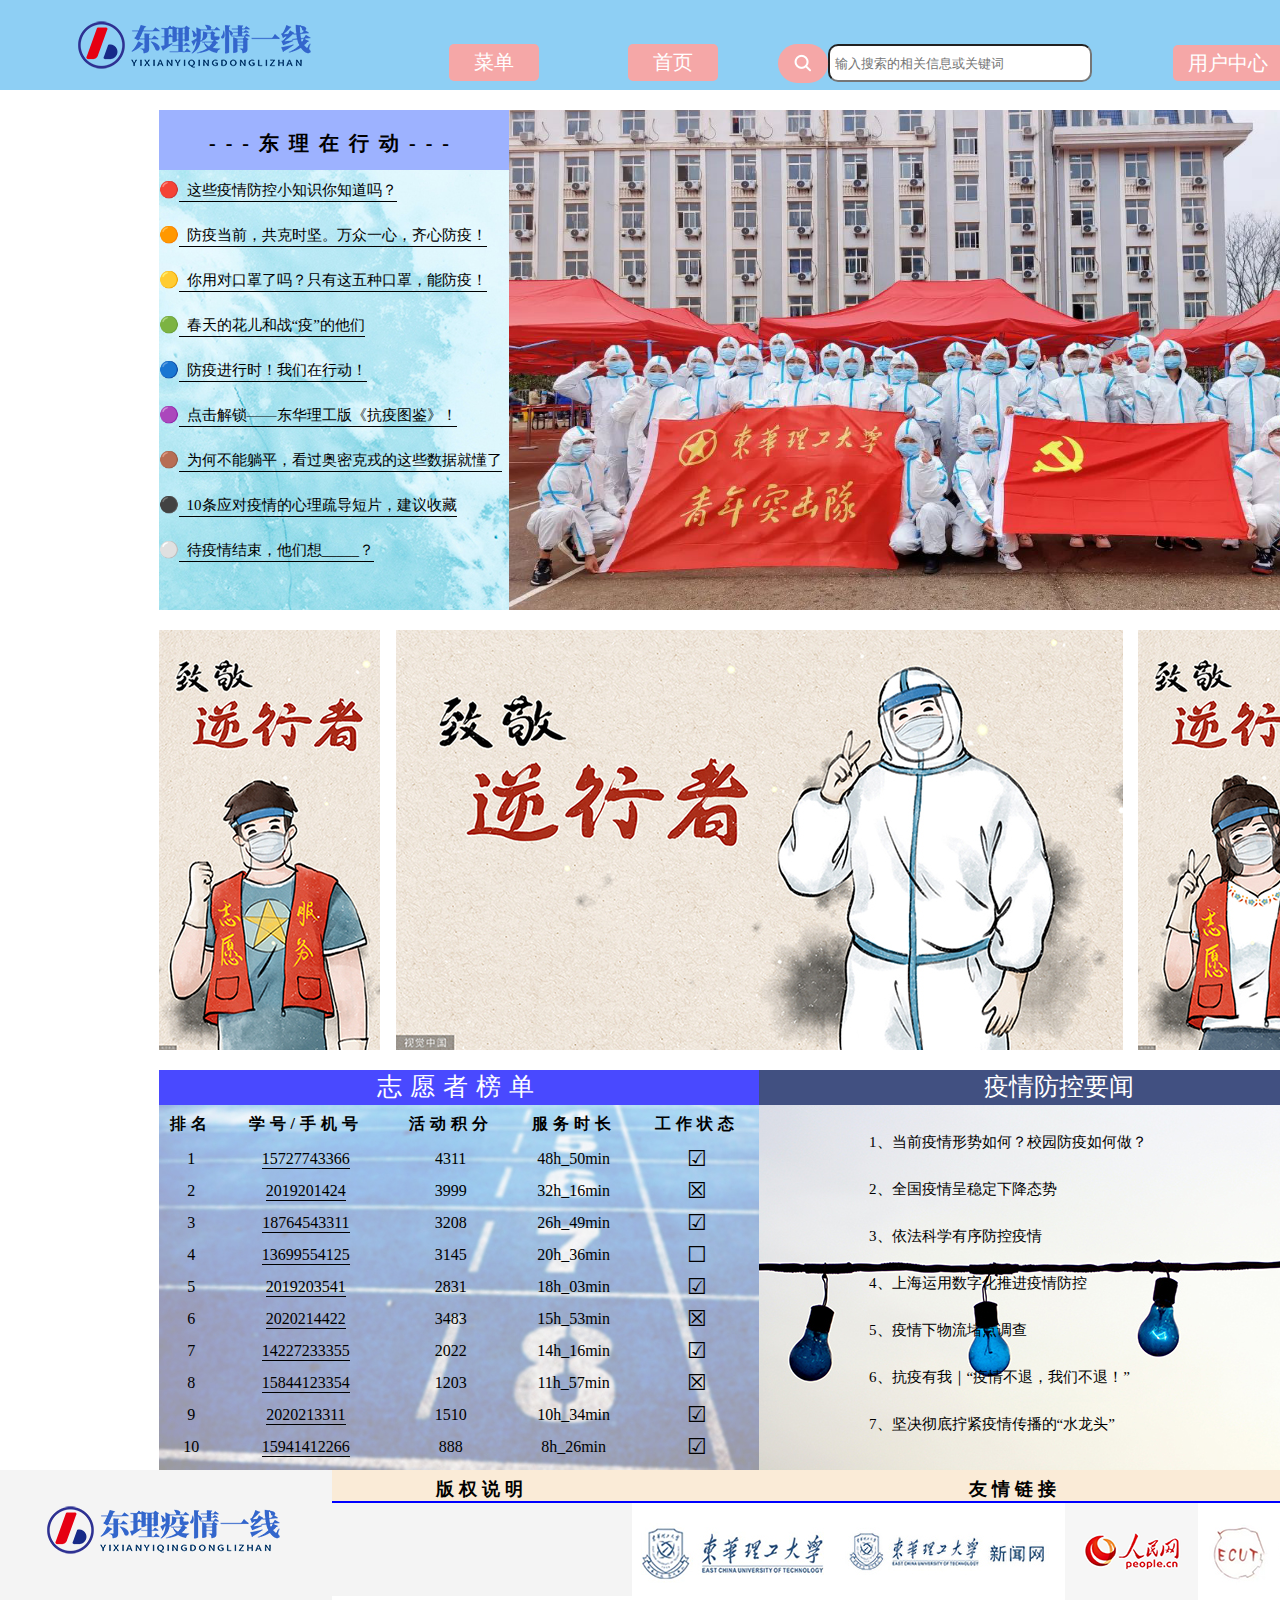
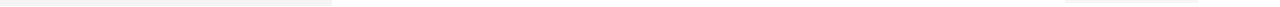
<file: index.html>
<!DOCTYPE html>
<html lang="zh">
<head>
    <meta charset="UTF-8">
    <meta http-equiv="X-UA-Compatible" content="IE=edge">
    <meta name="viewport" content="width=device-width, initial-scale=1.0">
    <title>东理疫情一线</title>
    <link rel="stylesheet" href="./课程考核/index.css">
    <link rel="icon" href="./课程考核/image/icon.ico" >
</head>
<body>
    <div class="container">
        <div class="header">
            <h1>东理精品课</h1>
            <ul class="menu">
                <li><a class="a5" href="./课程考核/login.html">登录/注册</a></li>
                <form action="./课程考核/login.html" method="get" onsubmit="return user_center();">
                    <li><a class="a4" href=""><input type="submit" value="用户中心" class="a44"></a></li>
                </form>
                <form action="#" method="post" onsubmit="return check();">
                    <li><a class="a3"><input type="text" name="search" class="a33" id="search" placeholder="输入搜索的相关信息或关键词"></a></li>
                    <li><a class="a2"><input type="submit" value="000" class="a22"></a></li>
                </form>
                <li><a class="a1" href="./index.html">首页</a></li>
                <div class="nav1">
                    <a href="#" class="cont">菜单</a>
                    <div class="nav2">
                        <a href="./课程考核/image/赣通码.jpg" target="_blank">赣通码</a>
                        <a href="./课程考核/image/昌通码.jpg" target="_blank">昌通码</a>
                        <a href="./课程考核/image/行程码.jpg" target="_blank">行程码</a>
                    </div>
                </div> 
            </ul>
        </div>
        <div class="content">
            <div class="content1">
                <div class="list_01">
                    <dl>
                        <dt>---东理在行动---</dt>
                        <dd>🔴<a href="https://mp.weixin.qq.com/s/QT46FtSVLYF18FzGvhV43g" title="这些疫情防控小知识你知道吗？" target="blank">&nbsp;&nbsp;这些疫情防控小知识你知道吗？</a></dd>
                        <dd>🟠<a href="https://mp.weixin.qq.com/s/sxAiG5Adr1pnB-5oAV1MDQ" title="防疫当前，共克时坚。万众一心，齐心防疫！" target="blank">&nbsp;&nbsp;防疫当前，共克时坚。万众一心，齐心防疫！</a></dd>
                        <dd>🟡<a href="https://mp.weixin.qq.com/s/1iws1HmRvFGEufbAvQ0SRw" title="你用对口罩了吗？只有这五种口罩，能防疫！" target="blank">&nbsp;&nbsp;你用对口罩了吗？只有这五种口罩，能防疫！</a></dd>
                        <dd>🟢<a href="https://mp.weixin.qq.com/s/a98PI3nTmay5CL4-v16K4w" title="春天的花儿和战“疫”的他们" target="blank">&nbsp;&nbsp;春天的花儿和战“疫”的他们</a></dd>
                        <dd>🔵<a href="https://mp.weixin.qq.com/s/tMr3KfL3J0JeZjCSVYwTQQ" title="防疫进行时！我们在行动！" target="blank">&nbsp;&nbsp;防疫进行时！我们在行动！</a></dd>
                        <dd>🟣<a href="https://mp.weixin.qq.com/s/rFbSuQKy8PsMuoJFhItC1g" title="点击解锁——东华理工版《抗疫图鉴》！" target="blank">&nbsp;&nbsp;点击解锁——东华理工版《抗疫图鉴》！</a></dd>
                        <dd>🟤<a href="https://mp.weixin.qq.com/s/SzNftQ3omhj92ZVTsr6Ftg" title="为何不能“躺平”，看过奥密克戎的这些数据就懂了" target="blank">&nbsp;&nbsp;为何不能躺平，看过奥密克戎的这些数据就懂了</a></dd>
                        <dd>⚫<a href="https://mp.weixin.qq.com/s/qqRS7gUaymnMPHi630ByTA" title="10条应对疫情的心理疏导短片，建议收藏" target="blank">&nbsp;&nbsp;10条应对疫情的心理疏导短片，建议收藏</a></dd>
                        <dd>⚪<a href="https://mp.weixin.qq.com/s/6Mf5q9_pFaNTmuKxVRYo0g" title="待疫情结束，他们想_____？" target="blank">&nbsp;&nbsp;待疫情结束，他们想_____？</a></dd>
                    </dl>
                </div>
                <div class="rotate">
                    <div id="rotate_a1" class="rotate_01">
                        <img class="rotate_image" src="./课程考核/image/ecut01.jpg" />
                        <img class="rotate_image" src="./课程考核/image/ecut02.jpg" />
                        <img class="rotate_image" src="./课程考核/image/ecut03.jpg" />
                        <img class="rotate_image" src="./课程考核/image/ecut04.jpg" />
                    </div>
                </div>
            </div>
            <div class="content2">
                <div class="list1">
                    <div class="list1_img">

                    </div>
                <div class="list2">
                 <div class="list2_img">
                        
                    </div>
                </div>
                <div class="list3">
                    <div class="list3_img">
                        
                    </div>
                </div>
            </div>
            
            <div class="content3">
                <div class="ranking">
                    <table>
                        <caption>志愿者榜单</caption>
                        <thead>
                            <tr>
                                <th>排名</th>
                                <th>学号/手机号</th>
                                <th>活动积分</th>
                                <th>服务时长</th>
                                <th>工作状态</th>
                            </tr>
                        </thead>
                        <tbody>
                            <tr>
                                <td>1</td>
                                <td><a href="" class="rangking_name">15727743366</a></td>
                                <td>4311</td>
                                <td>48h_50min</td>
                                <td class="choice">☑</td>
                            </tr>
                            <tr>
                                <td>2</td>
                                <td><a href="" class="rangking_name">2019201424</a></td>
                                <td>3999</td>
                                <td>32h_16min</td>
                                <td class="choice">☒</td>
                            </tr>
                            <tr>
                                <td>3</td>
                                <td><a href="" class="rangking_name">18764543311</a></td>
                                <td>3208</td>
                                <td>26h_49min</td>
                                <td class="choice">☑</td>
                            </tr>
                            <tr>
                                <td>4</td>
                                <td><a href="" class="rangking_name">13699554125</a></td>
                                <td>3145</td>
                                <td>20h_36min</td>
                                <td class="choice">☐</td>
                            </tr>
                            <tr>
                                <td>5</td>
                                <td><a href="" class="rangking_name">2019203541</a></td>
                                <td>2831</td>
                                <td>18h_03min</td>
                                <td class="choice">☑</td>
                            </tr>
                            <tr>
                                <td>6</td>
                                <td><a href="" class="rangking_name">2020214422</a></td>
                                <td>3483</td>
                                <td>15h_53min</td>
                                <td class="choice">☒</td>
                            </tr>
                            <tr>
                                <td>7</td>
                                <td><a href="" class="rangking_name">14227233355</a></td>
                                <td>2022</td>
                                <td>14h_16min</td>
                                <td class="choice">☑</td>
                            </tr>
                            <tr>
                                <td>8</td>
                                <td><a href="" class="rangking_name">15844123354</a></td>
                                <td>1203</td>
                                <td>11h_57min</td>
                                <td class="choice">☒</td>
                            </tr>
                            <tr>
                                <td>9</td>
                                <td><a href="" class="rangking_name">2020213311</a></td>
                                <td>1510</td>
                                <td>10h_34min</td>
                                <td class="choice">☑</td>
                            </tr>
                            <tr>
                                <td>10</td>
                                <td><a href="" class="rangking_name">15941412266</a></td>
                                <td>888</td>
                                <td>8h_26min</td>
                                <td class="choice">☑</td>
                            </tr>
                        </tbody>           
                    </table>
                </div>
                <div class="Q_A">
                    <div class="q_a1">
                        <dl>
                            <dt>疫情防控要闻</dt>
                            <dd><a href="http://health.people.com.cn/n1/2022/0507/c14739-32416119.html" title="当前疫情形势如何？校园防疫如何做？——国务院联防联控机制回应疫情焦点" target="_blank">1、当前疫情形势如何？校园防疫如何做？</a></dd>
                            <dd><a href="http://society.people.com.cn/n1/2022/0603/c1008-32437830.html" title="全国疫情呈稳定下降态势" target="_blank">2、全国疫情呈稳定下降态势</a></dd>
                            <dd><a href="http://sn.people.com.cn/n2/2022/0523/c186331-35281136.html" title="依法科学有序防控疫情" target="_blank">3、依法科学有序防控疫情</a></dd>
                            <dd><a href="http://hb.people.com.cn/n2/2022/0605/c194063-35301035.html" title="上海运用数字化推进疫情防控（高效统筹疫情防控和经济社会发展）" target="_blank">4、上海运用数字化推进疫情防控</a></dd>
                            <dd><a href="http://henan.people.com.cn/n2/2022/0417/c351638-35226633.html" title="疫情下物流堵点调查" target="_blank">5、疫情下物流堵点调查</a></dd>  
                            <dd><a href="http://sx.people.com.cn/n2/2022/0412/c189147-35218905.html" title="抗疫有我｜“疫情不退，我们不退！”" target="_blank">6、抗疫有我｜“疫情不退，我们不退！”</a></dd>
                            <dd><a href="http://sh.people.com.cn/n2/2022/0503/c134768-35251817.html" title="坚决彻底拧紧疫情传播的“水龙头”" target="_blank">7、坚决彻底拧紧疫情传播的“水龙头”</a></dd>                     
                        </dl>
                    </div>
                </div>
            </div>
        </div>
        <div class="sidebar">
            <div class="sidebar_logo">
                <a href="./index.html" title="东理疫情一线"><img src="./课程考核/image/logo.png"> </a> 
                <div id="times">
            
                </div>
            </div>

            <div class="contact">
                <dl>
                    <dt>版权说明</dt>
                    
                </dl>
            </div>
            <div class="way">
                <dl>
                    <dt>友情链接</dt>
                    <dd><a href="http://www.ecit.edu.cn/main.htm" title="东华理工大学官网" target="blank"><img src="./课程考核/image/way_1.jpg"></a></dd>
                    <dd><a href="https://news.ecut.edu.cn/main.psp" title="东华理工大学新闻网" target="blank"><img src="./课程考核/image/way_2.jpg"></a></dd>
                    <dd><a href="http://www.people.com.cn/" title="人民网" target="blank"><img src="./课程考核/image/way_3.jpg"></a></dd>
                    <dd><a href="https://mp.weixin.qq.com/mp/qrcode?scene=10000005&size=102&__biz=MjM5NDU3Mjk2NQ==&mid=2658500314&idx=1&sn=ea532926e5c9e47fe1e1e6e5be2674cb&send_time=" title="东华理工青年公众号" target="blank"><img src="./课程考核/image/way_4.jpg"></a></dd>
                </dl>
            </div>
            <div class="go_top">
                <a href="#top"><img class="top_img" src="./课程考核/image/go_top.png" alt="" title="返回顶部"></a>
            </div>
        </div>
    </div>

<script src="./课程考核/index.js"></script>

</body>
</html>
</file>
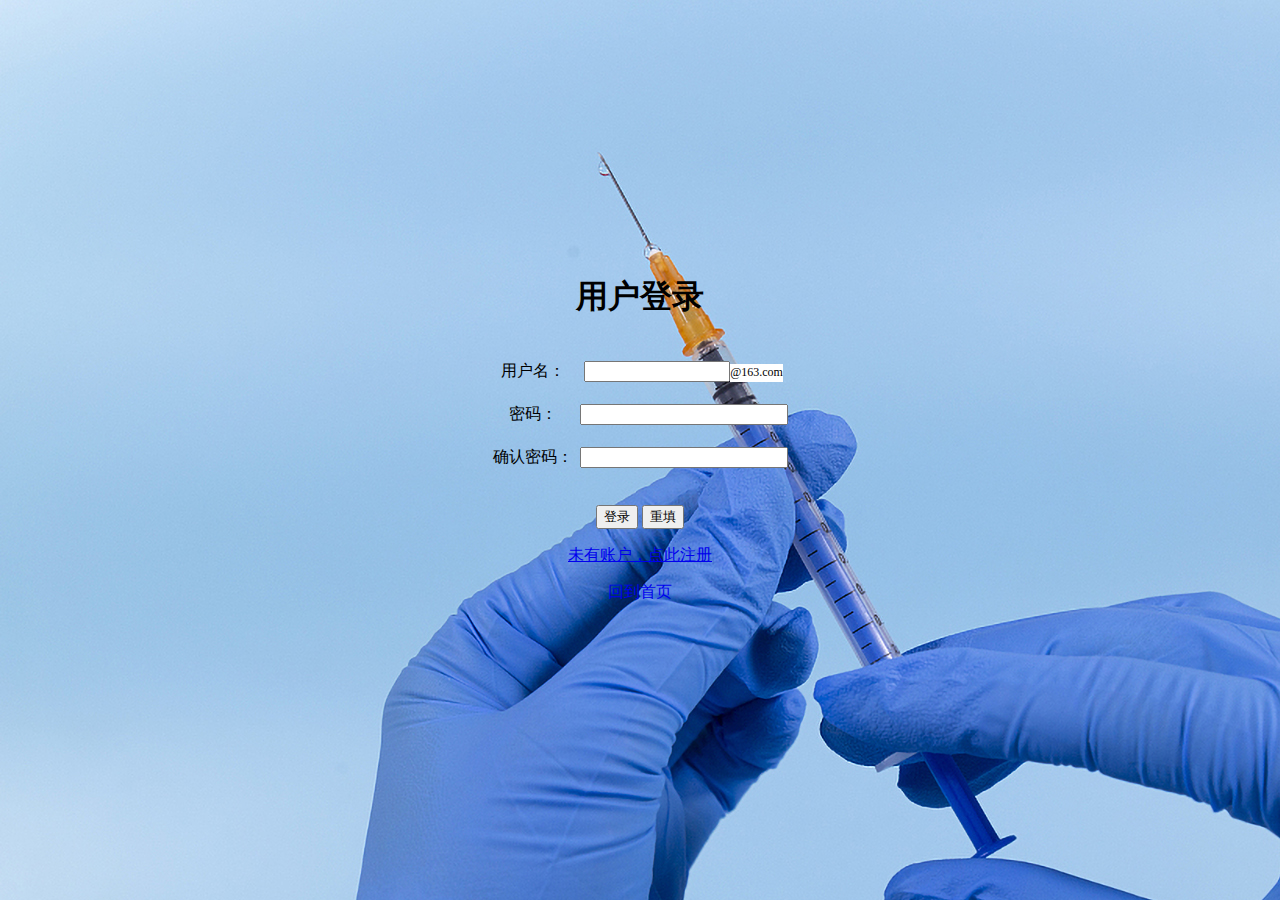
<file: 课程考核/login.html>
<!DOCTYPE html>
<html lang="zh">
<head>
    <meta charset="UTF-8">
    <meta http-equiv="X-UA-Compatible" content="IE=edge">
    <meta name="viewport" content="width=device-width, initial-scale=1.0">
    <title>用户登录页</title>
    <link rel="icon" href="./image/icon.ico">
    <style>
        body{
            min-width: 1518px;
            width: 100%;
            background: url(./image/login_background.jpg);
        }       
        .a1{
            width: 500px;
            height: 550px;
            background-color: transparent;
            border-radius: 30px;
            text-align: center;
            /*实现导航栏的水平居中*/
            margin: auto;
            position: absolute;
            top: 0;
            bottom: 0;
            left: 0;
            right: 0;
        }
        h1{
            margin-top: 100px;
        }
        .home{
            text-decoration: none;
            padding: 5px;
        }
        .home:hover{
                color: blanchedalmond;
        }
        .register:hover{
            color: blanchedalmond;
        }
        table{
            margin: auto;
            left: 0;
            right: 0;
            border-collapse: separate;
            border-spacing: 5px 20px;
        }

        tr input{
            width: 200px;
        }
        .r1{
            width: 200px;
        }
        .r1 span{
            padding-top: 1px;
            padding-bottom: 3px;
            font-size: 12px;
            background-color: white;
        }
        .r2{
            width: 138px;
        }
    </style>
</head>
<body>
    <div class="a1">
        <h1>用户登录</h1>
        <form action="../index.html" method="post" onsubmit="return check2();">
            <table>
                <tbody>
                    <tr>
                        <td><label for="email">用户名：</label></td>
                        <td class="r1"><input class="r2" type="text" name="email" id="email" /><span>@163.com</span></td>
                    </tr>
                    <tr>
                        <td><label for="pwd">密码：</label></td>
                        <td><input type="password" name="pwd" id="pwd" /></td>
                    </tr>
                    <tr>
                        <td><label for="repwd">确认密码：</label></td>
                        <td><input type="password" name="repwd" id="repwd" /></td>
                    </tr>
                </tbody>
            </table>
            <p>
                <input type="submit" value="登录">
                <input type="reset" value="重填">
            </p>
            <p>
                <a class="register" href="./register.html">未有账户，点此注册</a>
            </p>
            <p>
                <a class="home" href="../index.html">回到首页</a>
            </p>
        </form>
    </div>
    <script>
        function check2(){
            if (email.value.length==0) {
                alert('用户名不能为空！');
                return false;
            }
            else if (!email.value.match(/^[a-zA-Z][a-zA-Z0-9_]{5,17}/)){
                alert("用户名由6～18个字符组成，可使用字母、数字、下划线，需要以字母开头。");
                return false;
            }
            else if (pwd.value.length==0) {
                alert('密码不能为空！');
                return false;
            }
            else if(!pwd.value.match(/[a-zA-Z]+/) || !pwd.value.match(/[0-9]+/) || !repwd.value.match(/[a-zA-Z]+/) || !repwd.value.match(/[0-9]+/)){
                alert('密码由8-16个字符组成，需包含字母和数字。');
                return false;
            }
            else if(pwd.value!=repwd.value){
                alert('两次输入的密码不一致，请重新输入！');
                return false;
            }
            else{
                alert('登录成功~');
                return true;
            }
        }
    </script>
</body>
</html>
</file>
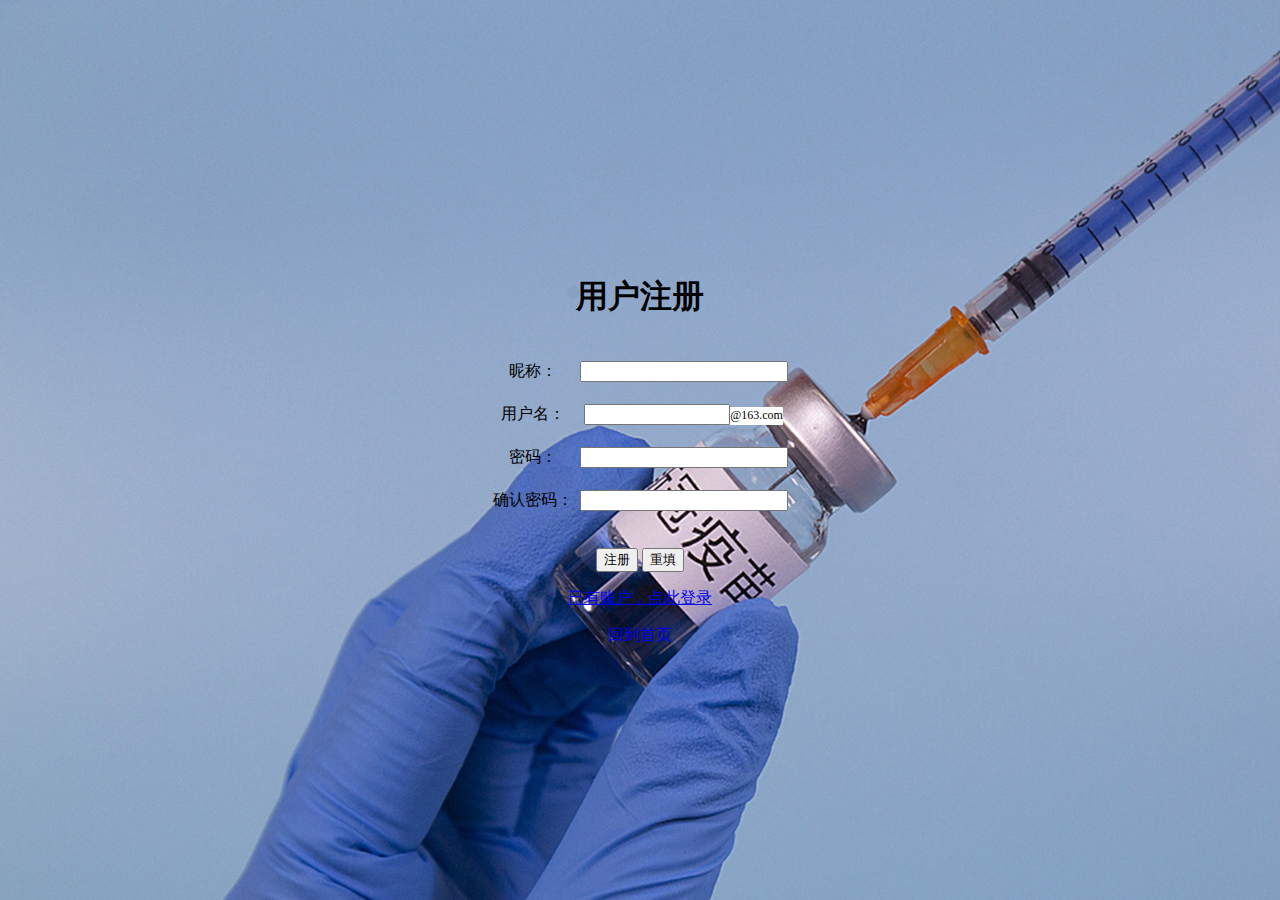
<file: 课程考核/register.html>
<!DOCTYPE html>
<html lang="zh">
<head>
    <meta charset="UTF-8">
    <meta http-equiv="X-UA-Compatible" content="IE=edge">
    <meta name="viewport" content="width=device-width, initial-scale=1.0">
    <title>用户注册页</title>
    <link rel="icon" href="./image/icon.ico">
    <style>
        body{
            background: url(./image/register_background.jpg);
            min-width: 1518px;
        }
        .a1{
            width: 500px;
            height: 550px;
            background-color: transparent;
            border-radius: 30px;
            text-align: center;
            /*实现导航栏的水平居中*/
            margin: auto;
            position: absolute;
            top: 0;
            bottom: 0;
            left: 0;
            right: 0;
        }
        h1{
            margin-top: 100px;
        }
        .home{
            text-decoration: none;
            padding: 5px;
        }
        .home:hover{
                color: blanchedalmond;
        }
        .login:hover{
            color: blanchedalmond;
        }

        table{
            margin: auto;
            left: 0;
            right: 0;
            border-collapse: separate;
            border-spacing: 5px 20px;
        }

        tr input{
            width: 200px;
        }
        .r1{
            width: 200px;
        }
        .r1 span{
            padding-top: 1px;
            padding-bottom: 3px;
            font-size: 12px;
            background-color: white;
        }
        .r2{
            width: 138px;
        }
    </style>
</head>
<body>
    <div class="a1">
        <h1>用户注册</h1>
        <form action="../index.html" method="post" onsubmit="return check1();">
            <table>
                <tbody>
                    <tr>
                        <td><label for="username">昵称：</label></td>
                        <td><input type="username" name="username" id="username" /></td>
                    </tr>
                    <tr>
                        <td><label for="email">用户名：</label>
                        <td class="r1"><input class="r2" type="text" name="email" id="email" /><span style="">@163.com</span></td>
                    </tr>
                    <tr>
                        <td><label for="pwd">密码：</label></td>
                        <td><input type="password" name="pwd" id="pwd" /></td>
                    </tr>
                    <tr>
                        <td><label for="repwd">确认密码：</label></td>
                        <td><input type="password" name="repwd" id="repwd" /></td>
                    </tr>
            </tbody>
        </table>
            <p>
                <input type="submit" value="注册">
                <input type="reset" value="重填">
            </p>
            <p>
                <a class="login" href="./login.html">已有账户，点此登录</a>
            </p>
            <p>
                <a class="home" href="../index.html">回到首页</a>
            </p>
        </form>
    </div>
    <script>
        function check1(){
            if (username.value.length==0) {
                alert('昵称不能为空！');
                return false;
            }
            else if(username.value.length < 3 || username.value.length > 12){
                alert('昵称必须大于3个字符，小于12个字符!');
                return false;
            }
            else if(username.value.indexOf("*")!=-1||username.value.indexOf("#")!=-1||username.value.indexOf("$")!=-1||username.value.indexOf("&")!=-1){
                alert('昵称中不能含有*、#， $、&符号！');
                return false;
            }
            else if (email.value.length==0) {
                alert('用户名不能为空！');
                return false;
            }
            else if (!email.value.match(/^[a-zA-Z][a-zA-Z0-9_]{5,17}/)){
                alert("用户名由6～18个字符组成，可使用字母、数字、下划线，需要以字母开头。");
                return false;
            }
            else if (pwd.value.length==0) {
                alert('密码不能为空！');
                return false;
            }
            else if(!pwd.value.match(/[a-zA-Z]+/) || !pwd.value.match(/[0-9]+/) || !repwd.value.match(/[a-zA-Z]+/) || !repwd.value.match(/[0-9]+/)){
                alert('密码由8-16个字符组成，需包含字母和数字。');
                return false;
            }
            else if(pwd.value!=repwd.value){
                alert('两次输入的密码不一致，请重新输入！');
                return false;
            }
            else{
                alert('注册成功~');
                return true;
            }
        }
    </script>
</body>
</html>
</file>
<file: 课程考核/index.css>
*{
    margin: 0;padding: 0;
}
body{
    min-width: 1518px;
    margin: 0 auto;
}
.container{
    width: 1518px;
    float: left;
    width: 100%;
    height: auto;
}

/* 头部 */
.header h1{
    text-indent: -9999px;
}
.header{
    width: 1518px;
    height: 90px;
    background: url(./image/logo.png) no-repeat 75px 15px;
    background-color:rgb(142, 207, 244);
    text-align: center;
    /*实现导航栏的水平居中*/
    margin: auto;
    left: 0;
    right: 0;
}

/*菜单栏*/
.menu{
    list-style: none;
    text-decoration: none;
}
.menu li a{
    text-decoration: none;
    width: 80px;
    float: right;
    color: white;
    font-size:15px;
    padding: 5px;
}
/*首页*/
.menu li .a1{
    margin-right: 60px;
    font-size: 20px;
    background-color: rgb(245, 167, 167);
    border-radius: 5px;
}
.menu li .a1:hover{
    background-color: rgb(10, 78, 179);
}
/*导航栏*/
.nav1 a{
    text-decoration: none;
    width: 80px;
    float: right;
    color: white;
    font-size:15px;
    padding: 5px;
    border-radius: 5px;
}
.menu .nav1 .cont{
    font-size: 20px;
    background-color: rgb(245, 167, 167)
}
.menu .nav1 .cont:hover{
    background-color: rgb(130, 124, 116);
}
.nav1{
    margin-left: 360px;
    position: relative;
    display: inline-block;
}
.nav2{
    border-radius: 5px;
    display: none;
    position: absolute;
    background-color: #f9f9f9;
}
.nav2 a{
    color: black;
    width: 80px;
    height: 30px;
    display: block;
    padding-top: 14px;
}
.nav2 a:hover {
    background-color: rgb(10, 78, 179);
}
.nav1:hover .nav2 {
    display: block;
}
/*搜索图标*/
.menu li .a2{
    width: 40px;
    background-color: rgb(245, 167, 167);
    border-radius: 100px;
}
.menu li .a2 .a22{
    cursor: pointer;
    font-size: 25px;
    color: transparent;
    background: url(./image/32aac580.png) no-repeat 8px 2px;
    border-style: none;
}
.menu li .a2:hover{
    background-color: rgb(10, 78, 179);
}
/*搜索栏*/
.menu li .a3{
    margin-right: 260px;
    padding: 0px;
}
.menu li .a3 .a33{
    height: 34px;
    width: 260px;
    border-radius: 10px;
    outline: none;
    text-indent: 5px;
}
.menu li .a3 .a33:hover{
    background:whitesmoke;
}

/*用户中心*/
.menu li .a4{
    width: 100px;
    margin-right: 70px;
    margin-top: -4px;
}
.menu li .a4 .a44{
    border-radius: 5px;
    color: white;
    border: none;
    width: 110px;
    height: 36px;
    font-size: 20px;
    background-color: rgb(245, 167, 167);
    cursor: pointer;
}
.menu li .a4 .a44:hover{
    border-radius: 5px;
    background-color: rgb(10, 78, 179);
}

/*登录/注册*/
.menu li .a5{
    border-radius: 5px;
    width: 100px;
    margin-right: 60px;
    font-size: 20px;
    background-color: rgb(245, 167, 167);
}
.menu li .a5:hover{
    background-color: rgb(10, 78, 179);
}

.content{
    
}

/* 内容1 */
.content1{
    width: 1200px;
    height: 500px;
    margin: auto;
    left: 0;
    right: 0;
    margin-top: 20px;
}
.rotate{
    width: 850px;
	height: 500px;
    overflow: hidden;
    float: left;
}
.rotate_01{
    width: 3400px;
    height: 500px;
    -webkit-transition: all 1s ease-in-out;
    -moz-transition: all 1s ease-in-out;
    -o-transition: all 1s ease-in-out;
    transition: all 1s ease-in-out;
}
.rotate_image{
    width: 850px;
	height:500px;
    float: left;
}
.rotate_image_trigger {
    padding-top: 10px;
    text-align: center;
}
.list_01{
    /* background-color: #cbffb2; */
    width: 350px;
    height: 500px;
    float: left;
    background: url(./image/list_01_background.jpg) no-repeat;
}

.list_01 dt{
    letter-spacing: 10px;
    height: 40px;
    text-align: center;
    padding-top: 20px;
    font-style: bold;
    font-size: 20px;
    font-weight: bold;
    background-color: #9db2ff;
}
.list_01 dd{
    padding-top: 10px;
    padding-bottom: 15px;
}
.list_01 dd a{
    font-size: 15px;
    color: #000000;
    text-decoration: none;
    border-bottom: 1px solid;
    padding-bottom: 3px;
}
.list_01 dd a:hover{
    color: rgb(120, 120, 120);
}

.content2{
    width: 1200px;
    height: 420px;
    margin: auto;
    left: 0;
    right: 0;
    margin-top: 20px;
    margin-bottom: 20px;
}


.list1_img, .list2_img, .list3_img{
    float: left;
    padding-bottom: 20px;
}
.list1_img{
    width: 221px;
    height: 420px;
    padding-right: 15.5px;
}
.list2_img{
    width: 727px;
    height: 420px;
    padding-right: 15.5px;
}
.list3_img{
    width: 221px;
    height: 420px;
}

.list1_img{
    background: url(./image/show1.jpg) no-repeat;
}
.list2_img{
    background: url(./image/show2.jpg) no-repeat;
}
.list3_img{
    background: url(./image/show3.jpg) no-repeat;
}



/* 内容3 */
.content3{
    width: 1200px;
    height: 400px;
    margin: auto;
    left: 0;
    right: 0;
    margin-top: 20px;
    margin-bottom: 20px;
}
.ranking, .Q_A{
    width: 600px;
    height: 400px;
    float: left;
    text-align: center;
}
.Q_A dd{
    text-align: left;
    padding-left: 100px;
}
.ranking{
    background: url(./image/ranking_background.jpg);
}
.ranking table caption{
    width: 600px;
    height: 35px;
    font-size: 25px;
    background-color: rgb(73, 73, 255) ;
    color: white;
    letter-spacing: 8px;
}
.ranking table thead tr{
    font-weight: bold;
}
.rangking_name{
    color: #000000;
}
.rangking_name:hover{
    color: rgb(116, 114, 114);
}
.rangking_name{
    text-decoration: none;
    border-bottom: 1px solid;
    padding-bottom: 1px;
}
.ranking tr th{
    height: 35px;
    letter-spacing: 5px;
}
.ranking tr td{
    height: 30px;
}
.choice{
    font-size: 22px;
}

.Q_A{
    background: url(./image/Q_A_background.jpg);
}
.Q_A .q_a1 dt{
    height: 35px;
    font-size: 25px;
    color: white;
    background-color: #415081;
}
.Q_A .q_a1 dl dd{
    margin-top: 28px;
}
.Q_A .q_a1 dd a{
    text-decoration: none;
    border-radius: 8px;
    font-size: 15px;
    color: black;
    padding: 10px;
    margin-bottom: 5px;
}
.Q_A .q_a1 dd a:hover{
    color: silver;
}


.sidebar{
    width: 1518px;
    height: 136px;
    margin: auto;
    left: 0;
    right: 0;
}
.sidebar_logo{
    background-color: #f4f4f4;
    width: 332px;
    height: 106px;
    padding-top: 30px;
    text-align: center;
    float: left;
}
.sidebar_logo #times{
    font-size: 20px;
    color: rgb(251, 104, 104);
}

.contact dl{
    background-color: #f4f4f4;
    width: 300px;
    height: 126px;
    text-align: center;
    margin: auto;
    top: 0;
    bottom: 0;
    float: left;
}
.contact dt{
    padding-top: 7px;
    background-color: antiquewhite;
    font-weight: bold;
    font-size: 18px;
    letter-spacing: 5px;
    border-bottom: 2px blue solid;
}
.contact dd{
    padding-top: 7px;
    padding-bottom: 3px;
    padding-left: 100px;
    font-size: 12px;
    text-align: left;
    background-color: white;
}

.way dl{
    background-color: #f4f4f4;
    width: 766px;
    height: 120px;
    float: left;
}
.way dt{
    padding-top: 7px;
    background-color: antiquewhite;
    font-weight: bold;
    font-size: 18px;
    letter-spacing: 5px;
    border-bottom: 2px blue solid;
    text-align: center;
    margin: auto;
    top: 0;
    bottom: 0;
}
.way dd{
    float: left;
}
.way dd a{
    background-color: white;
}
.go_top .top_img{
    background-color: #f4f4f4;
    width: 120px;
	height:126px;
    padding-top: 5px;
    padding-bottom: 5px;
    margin: auto;
    top: 0;
    bottom: 0;
    float: left;
}
</file>
